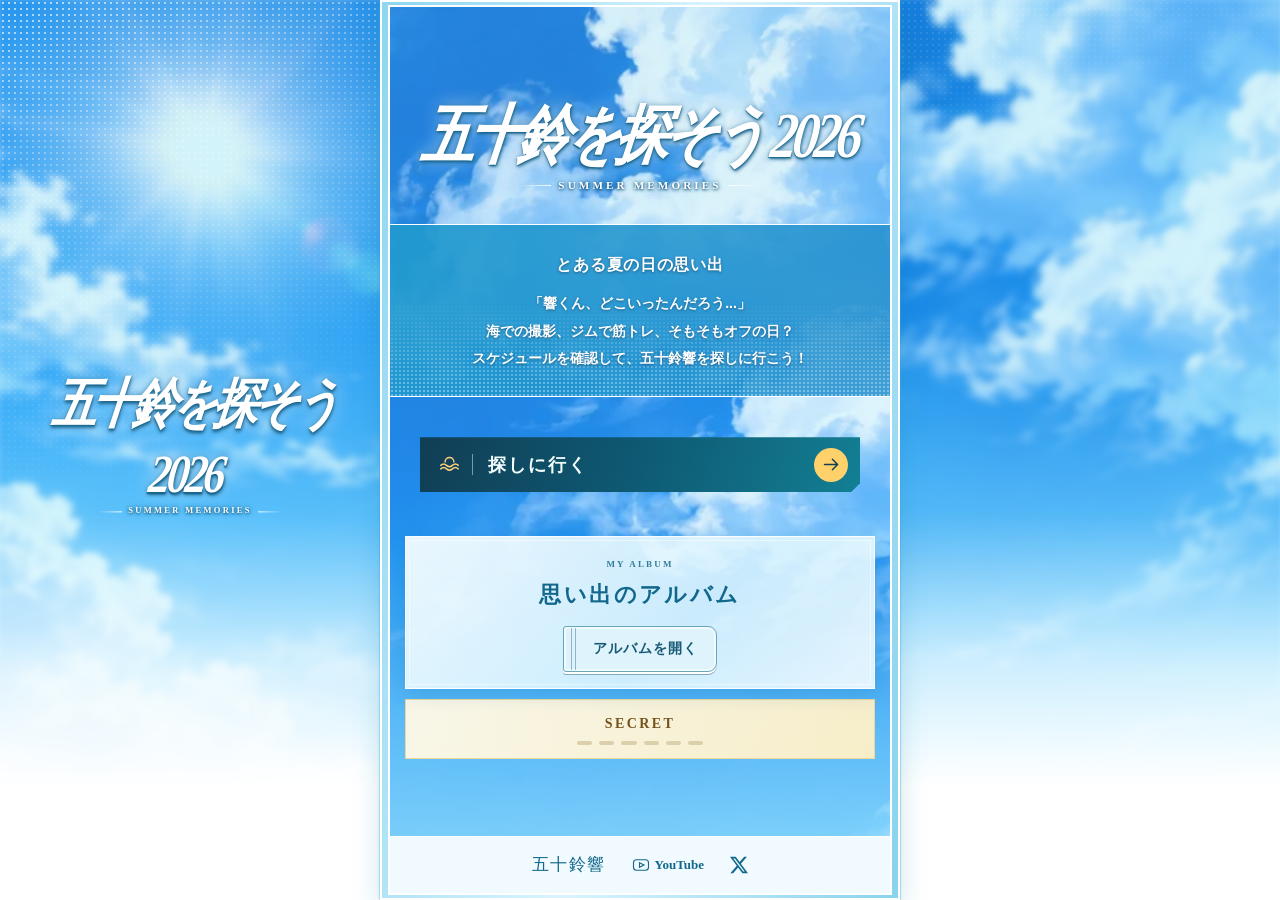
<file: index.html>
<!doctype html>
<html lang="ja">
<head>
  <meta charset="UTF-8">
  <meta name="viewport" content="width=device-width, initial-scale=1, viewport-fit=cover">
  <meta name="theme-color" content="#70c8ed">
  <meta name="description" content="">
  <title>五十鈴を探そう</title>
  <link rel="icon" href="favicon.svg" type="image/svg+xml">
  <link rel="stylesheet" href="style.css">
  <link rel="stylesheet" href="opening.css?v=wave-1">
  <link rel="stylesheet" href="story.css?v=dialogue-2">
  <script defer src="app.js?v=dialogue-2"></script>
  <meta property="og:type" content="website">
  <meta property="og:locale" content="ja_JP">
  <meta property="og:site_name" content="五十鈴を探そう2026">
  <meta property="og:url" content="https://isuzukyo.github.io/isuzu-summer-2026/">
  <meta property="og:title" content="五十鈴を探そう2026">
  <meta property="og:description" content="タイトル画面から五十鈴響を探しに行こう。">
  <meta property="og:image" content="https://isuzukyo.github.io/isuzu-summer-2026/share-images/main-banner.png?v=c0a36649631f">
  <meta property="og:image:type" content="image/png">
  <meta property="og:image:width" content="2400">
  <meta property="og:image:height" content="1200">
  <meta property="og:image:alt" content="海辺でウインクする五十鈴響をカメラの録画画面風に描いた「五十鈴を探そう2026 SUMMER MEMORIES」のバナー。">
  <meta name="twitter:card" content="summary_large_image">
  <meta name="twitter:title" content="五十鈴を探そう2026">
  <meta name="twitter:description" content="タイトル画面から五十鈴響を探しに行こう。">
  <meta name="twitter:image" content="https://isuzukyo.github.io/isuzu-summer-2026/share-images/main-banner.png?v=c0a36649631f">
  <meta name="twitter:image:alt" content="海辺でウインクする五十鈴響をカメラの録画画面風に描いた「五十鈴を探そう2026 SUMMER MEMORIES」のバナー。">
  <meta name="twitter:site" content="@isuzu_kyo">
  <link rel="canonical" href="https://isuzukyo.github.io/isuzu-summer-2026/">
</head>
<body>
  <a class="skip-link" href="#main" data-text="共通.本文へ">本文へスキップ</a>
  <div class="summer-world" aria-hidden="true">
    <div class="world-sky"></div><div class="sky-halftone"></div>
    <div class="world-wordmark summer-signature">
      <span class="summer-lettering" data-text="トップ.タイトル">五十鈴を探そう
2026</span>
      <span class="signature-en" data-text="共通.英語ブランド名">SUMMER MEMORIES</span>
    </div>
  </div>
  <div class="campaign-frame">
    <div class="campaign-paper">
      <main id="main" tabindex="-1">
        <section id="title" class="summer-opening" aria-labelledby="hero-title">
          <div class="title-plate summer-signature">
            <h1 id="hero-title" class="summer-lettering" tabindex="-1" data-text="トップ.タイトル">五十鈴を探そう
2026</h1>
            <span class="signature-en" data-text="共通.英語ブランド名">SUMMER MEMORIES</span>
          </div>
          <div class="story-prologue">
            <p class="prologue-lead" data-text="トップ.前置き">とある夏の日の思い出</p>
            <p data-text="トップ.説明">「響くん、どこいったんだろう...」
海での撮影、ジムで筋トレ、そもそもオフの日？
スケジュールを確認して、五十鈴響を探しに行こう！</p>
          </div>
          <div class="start-strip">
            <button class="summer-start" type="button" data-start data-label="トップ.開始ボタン" aria-label="夏をはじめる">
              <span class="start-flare" aria-hidden="true"><svg viewBox="0 0 24 24" focusable="false"><path d="M2 13q3.3-3 6.6 0t6.7 0 6.7 0M2 17q3.3-3 6.6 0t6.7 0 6.7 0M7 9a5 5 0 0 1 10 0"/></svg></span>
              <span data-text="トップ.開始ボタン">探しに行く</span>
              <span class="start-arrow" aria-hidden="true"><svg viewBox="0 0 24 24" focusable="false"><path d="M4 12h15m-6-6 6 6-6 6"/></svg></span>
            </button>
          </div>
        </section>
        <section class="summer-album-invite" aria-labelledby="album-cover-title">
          <span class="album-kicker" data-text="アルバム案内.表紙英語">MY ALBUM</span>
          <h2 id="album-cover-title" data-text="アルバム案内.表紙タイトル">思い出のアルバム</h2>
          <p class="album-sub" data-text="アルバム案内.表紙説明"></p>
          <button type="button" class="album-cover-button album-book" data-gallery data-label="アルバム案内.開くボタン" aria-label="アルバムを開く"><span data-text="アルバム案内.開くボタン">アルバムを開く</span></button>
        </section>
        <section id="secret-entry" data-label="シークレット.アルバムタイトル" aria-label="SECRET"></section>
      </main>
    </div>
    <footer id="creator" class="campaign-footer" aria-labelledby="creator-title">
      <p class="creator-name" id="creator-title" data-text="公式リンク.名前">五十鈴響</p>
      <div class="creator-socials">
        <a data-social-link="youtube" data-label="公式リンク.YouTubeラベル" aria-label="YouTube" href="https://www.youtube.com/@isuzukyo" target="_blank" rel="noopener noreferrer"><svg viewBox="0 0 24 24" aria-hidden="true"><rect x="2" y="5" width="20" height="14" rx="4"/><path d="m10 9 6 3-6 3Z"/></svg><span data-text="公式リンク.YouTubeラベル">YouTube</span></a>
        <a data-social-link="x" data-label="公式リンク.Xラベル" aria-label="X" title="X" href="https://x.com/isuzu_kyo" target="_blank" rel="noopener noreferrer"><svg viewBox="0 0 24 24" aria-hidden="true"><path fill="currentColor" stroke="none" d="M18.901 1.153h3.68l-8.04 9.19L24 22.846h-7.406l-5.8-7.584-6.64 7.584H.47l8.6-9.835L0 1.154h7.594l5.243 6.932 6.064-6.933Zm-1.29 19.496h2.039L6.495 3.24H4.307l13.304 17.409Z"/></svg></a>
      </div>
    </footer>
  </div>
  <dialog id="experience" class="experience-dialog" aria-label="夏のつづきの物語">
    <header class="dialog-tools">
      <button class="dialog-home" type="button" data-home data-label="ボタン.タイトル画面に戻る" aria-label="タイトル画面に戻る"><span aria-hidden="true">←</span><span data-text="ボタン.タイトル画面に戻る">タイトル画面に戻る</span></button>
      <span class="story-wordmark" aria-hidden="true" data-text="トップ.タイトル">五十鈴を探そう
2026</span>
    </header>
    <div id="experience-content"></div>
  </dialog>
  <dialog id="gallery" class="gallery-dialog" data-label="アルバム.タイトル" aria-label="思い出のアルバム">
    <header class="dialog-tools">
      <button class="dialog-home" type="button" data-home data-label="ボタン.タイトル画面に戻る" aria-label="タイトル画面に戻る"><span aria-hidden="true">←</span><span data-text="ボタン.タイトル画面に戻る">タイトル画面に戻る</span></button>
      <button class="dialog-close" type="button" data-close data-label="共通.アルバムを閉じる" aria-label="アルバムを閉じる">×</button>
    </header>
    <div id="gallery-content"></div>
  </dialog>
  <dialog id="secret-gallery" class="gallery-dialog" data-label="シークレット.アルバムタイトル" aria-label="SECRET">
    <header class="dialog-tools">
      <button class="dialog-home" type="button" data-home data-label="ボタン.タイトル画面に戻る" aria-label="タイトル画面に戻る"><span aria-hidden="true">←</span><span data-text="ボタン.タイトル画面に戻る">タイトル画面に戻る</span></button>
      <button class="dialog-close" type="button" data-close data-label="共通.SECRETを閉じる" aria-label="SECRETを閉じる">×</button>
    </header>
    <div id="secret-gallery-content"></div>
  </dialog>
  <dialog id="artwork" class="artwork-dialog" aria-label="思い出のイラスト">
    <header class="dialog-tools">
      <button class="dialog-home" type="button" data-home data-label="ボタン.タイトル画面に戻る" aria-label="タイトル画面に戻る"><span aria-hidden="true">←</span><span data-text="ボタン.タイトル画面に戻る">タイトル画面に戻る</span></button>
      <button class="dialog-close" type="button" data-close data-label="共通.イラストを閉じる" aria-label="イラストを閉じる">×</button>
    </header>
    <div id="artwork-content"></div>
  </dialog>
  <div id="toast" role="status" aria-live="polite" hidden></div>
</body></html>
</file>
<file: style.css>
@charset "UTF-8";

/* A small summer story: a framed stage, generous controls, and uncropped artwork. */
:root {
  --paper: #f5fbfe;
  --white: #fffefa;
  --ink: #174b68;
  --muted: #4f7083;
  --teal: #126a94;
  --teal-dark: #105777;
  --sky: #89d6f2;
  --line: #bfdce9;
  --gold: #f8b500;
  --gold-hover: #e9aa00;
  --gold-soft: #fff2c1;
  --focus: #126a94;
  --serif: "Yu Mincho", "Hiragino Mincho ProN", "Noto Serif JP", serif;
  --sans: "Yu Gothic", "Hiragino Kaku Gothic ProN", Meiryo, sans-serif;
}

* { box-sizing: border-box; }
html { scroll-behavior: smooth; scrollbar-gutter: stable; }
html[data-modal-open] { overflow: hidden; }
body {
  min-width: 280px;
  margin: 0;
  padding: 32px 24px;
  color: var(--ink);
  background:
    radial-gradient(circle at 8% 18%, #fff4bf80 0 5.5%, transparent 5.7%),
    radial-gradient(ellipse at 88% 80%, #b8e8f699, transparent 42%),
    linear-gradient(155deg, #bce9f8 0%, #e4f5fb 48%, #f2f9fc 100%);
  font: 14px/1.8 var(--sans);
  font-feature-settings: "palt";
  -webkit-font-smoothing: antialiased;
}
body::before {
  content: "";
  position: fixed;
  z-index: -1;
  inset: 0;
  background-image: radial-gradient(#ffffffb3 .8px, transparent .9px);
  background-size: 9px 9px;
  mask-image: linear-gradient(180deg, #0009, transparent 80%);
  pointer-events: none;
}
h1, h2, h3, p { margin: 0; }
a { color: inherit; text-decoration: none; }
button, input, select, textarea { font: inherit; color: inherit; }
button { border: 0; cursor: pointer; }
button, a, select, summary { touch-action: manipulation; -webkit-tap-highlight-color: transparent; }
button:disabled { opacity: .45; cursor: default; }
img { display: block; max-width: 100%; }
svg { fill: none; stroke: currentColor; stroke-width: 1.5; }
[hidden] { display: none !important; }
::selection { background: #b8e7fa; }
a:focus-visible, button:focus-visible, select:focus-visible, summary:focus-visible {
  outline: 3px solid var(--focus);
  outline-offset: 4px;
}
.skip-link { position: fixed; left: 16px; top: -100px; z-index: 100; padding: 12px 20px; background: white; }
.skip-link:focus { top: 12px; }

/* The centered frame remains the same visual anchor on desktop and phone. */
.site-shell {
  position: relative;
  width: min(100%, 720px);
  margin: 0 auto;
  border: 7px solid #ffffffd9;
  outline: 1px solid #ffffffa6;
  outline-offset: 4px;
  border-radius: 22px;
  background: var(--paper);
  box-shadow: 0 24px 80px #27678914, 0 2px 8px #2767890a;
  overflow: hidden;
}
.site-header {
  display: flex;
  align-items: center;
  justify-content: space-between;
  gap: 16px;
  min-height: 76px;
  padding: 14px 28px;
  border-bottom: 1px solid #d6eaf3;
  background: #f9fdff;
}
.brand { display: inline-flex; align-items: center; gap: 10px; min-height: 44px; min-width: 0; }
.brand svg { width: 30px; height: 30px; flex-shrink: 0; color: var(--teal); stroke-width: 1.2; }
.brand > span { font: 600 20px/1.5 var(--serif); letter-spacing: .09em; overflow-wrap: anywhere; }
.site-header nav { flex-shrink: 0; }
.site-header nav > button {
  display: flex;
  align-items: center;
  gap: 8px;
  min-height: 44px;
  padding: 9px 13px;
  border: 1px solid #b5d7e7;
  border-radius: 999px;
  background: white;
  font-size: 12px;
  line-height: 1.5;
}
.site-header nav > button:hover { background: #e7f6fd; }
.site-header nav svg { width: 17px; height: 17px; flex-shrink: 0; }
.album-count { display: grid; place-items: center; min-width: 23px; height: 23px; padding: 0 4px; border-radius: 50%; background: var(--gold); font: 11px Georgia, serif; }

.opening {
  position: relative;
  isolation: isolate;
  display: grid;
  place-items: center;
  min-height: 510px;
  overflow: hidden;
}
.opening-sky { position: absolute; inset: 0; z-index: -2; overflow: hidden; background: linear-gradient(180deg, #bfeafa, #eaf8fd 67%, #b9e5f6); }
.opening-sky::before { content: ""; position: absolute; inset: 16px; border: 1px solid #ffffffa6; border-radius: 6px; }
.opening-sun { position: absolute; top: 8%; right: 7%; width: 102px; aspect-ratio: 1; border-radius: 50%; background: radial-gradient(circle at 40% 35%, #ffdd61, var(--gold)); box-shadow: 0 0 0 10px #fff3b92e, 0 0 0 24px #fff3b917; }
.opening-orbit { position: absolute; width: 600px; height: 600px; border: 1px solid #4a9dc41a; border-radius: 50%; }
.orbit-one { right: 57%; bottom: -53%; }
.orbit-two { left: 71%; top: 13%; }
.opening-glint { position: absolute; font: 30px Georgia, serif; color: #4d9fc24f; }
.glint-one { top: 30%; left: 8%; }
.glint-two { bottom: 23%; right: 8%; font-size: 23px; }
.opening-horizon { position: absolute; bottom: 10%; left: 0; right: 0; height: 1px; background: #7cc5e533; }
.opening-waves { position: absolute; left: 0; bottom: -1px; width: 100%; height: 70px; fill: #73c6e954; stroke: none; }
.opening-waves path + path { fill: #4ab0db3d; }
.hero-copy { width: 100%; max-width: 620px; padding: 64px 34px 79px; text-align: center; }
.hero h1 { font: 500 clamp(42px, 4.8vw, 64px)/1.42 var(--serif); letter-spacing: .08em; white-space: pre-line; text-wrap: balance; overflow-wrap: anywhere; color: #175b80; }
.hero-description { margin-top: 27px; font-size: 14px; line-height: 1.9; letter-spacing: .06em; white-space: pre-line; overflow-wrap: anywhere; }
.hero-actions { display: grid; grid-template-columns: 1.05fr 1fr; gap: 12px; max-width: 500px; margin: 30px auto 0; }
.primary-button, .secondary-button {
  display: inline-flex;
  align-items: center;
  justify-content: center;
  gap: 16px;
  min-width: 0;
  min-height: 52px;
  padding: 14px 21px;
  border: 1px solid transparent;
  border-radius: 10px;
  font-size: 14px;
  font-weight: 500;
  line-height: 1.6;
  letter-spacing: .035em;
  overflow-wrap: anywhere;
  white-space: normal;
  text-align: center;
  transition: background .18s, border-color .18s, box-shadow .18s;
}
.primary-button { background: var(--gold); color: var(--ink); box-shadow: 0 3px 0 #d49b001f; }
.primary-button:hover:not(:disabled) { background: var(--gold-hover); box-shadow: 0 4px 12px #b781001a; }
.secondary-button { border-color: #98c6dc; background: #f8fcff; color: var(--teal-dark); }
.secondary-button:hover:not(:disabled) { background: #e0f3fc; border-color: #66accc; }
.primary-button svg { width: 26px; height: 17px; flex-shrink: 0; }
.primary-button > span[aria-hidden], .secondary-button > span[aria-hidden] { flex-shrink: 0; font-size: 18px; }
.hero-actions .primary-button, .hero-actions .secondary-button { justify-content: space-between; min-height: 56px; border-radius: 999px; padding: 15px 23px; }
.hero-album-count { font: 12px Georgia, serif; letter-spacing: .08em; white-space: nowrap; }
.hero-album-count b { font-size: 19px; font-weight: 400; margin-right: 3px; }

#secret-entry { padding: 22px 32px 17px; background: #f8fcff; }
.secret-status { text-align: center; max-width: 450px; margin: auto; }
.secret-status p { font-size: 12px; line-height: 1.8; color: var(--muted); overflow-wrap: anywhere; }
.secret-progress { display: grid; grid-template-columns: repeat(6, minmax(0, 1fr)); gap: 7px; max-width: 250px; margin: 11px auto 0; }
.secret-progress > span { height: 4px; border-radius: 4px; background: #d0e8f2; }
.secret-progress > span.is-complete { background: #39a0c9; }
.album-book, .secret-action {
  display: inline-flex;
  align-items: center;
  justify-content: center;
  gap: .7em;
  min-height: 46px;
  max-width: 100%;
  font: 700 14px/1.5 var(--serif);
  letter-spacing: .08em;
  overflow-wrap: anywhere;
}
.album-book {
  position: relative;
  padding: 9px 18px 9px 29px;
  border: 1px solid #69a8bc;
  border-radius: 3px 9px 9px 3px;
  color: #185975;
  background: #def3fb;
  box-shadow: inset 0 0 0 2px #ffffff94, 0 2px #fff, 0 3px #81abba;
}
.album-book::before {
  content: "";
  position: absolute;
  inset: 1px auto 1px 7px;
  width: 3px;
  border-inline: 1px solid currentColor;
  opacity: .4;
}
.album-book:hover { background: #cbeaf7; }
.album-book[aria-pressed="true"] { background: var(--teal); border-color: var(--teal); color: white; }
.secret-action {
  padding: 9px 20px;
  border: 1px solid #ce9b36;
  border-radius: 999px;
  color: #6b470c;
  background: #fff1c2;
  box-shadow: inset 0 0 0 2px #fff9;
}
.secret-action:hover { background: #ffdf88; }
.secret-action[aria-pressed="true"] { background: #f5c554; border-color: #976713; }
.secret-star { flex: none; color: #976313; font: 19px/1 Georgia, serif; }
.simple-footer { display: flex; align-items: center; justify-content: center; flex-wrap: wrap; gap: 12px 25px; margin: 0 28px; padding: 15px 0 19px; border-top: 1px solid #d4e7f0; }
#creator-title { font: 500 17px/1.8 var(--serif); letter-spacing: .08em; overflow-wrap: anywhere; }
.creator-links { display: flex; align-items: center; flex-wrap: wrap; gap: 16px; max-width: 100%; }
.creator-link { display: inline-flex; align-items: center; gap: 7px; min-height: 44px; padding: 7px 2px; font-size: 12px; overflow-wrap: anywhere; }
.creator-link:hover { color: var(--teal); text-decoration: underline; text-underline-offset: 5px; }
.social-icon { width: 19px; height: 19px; flex-shrink: 0; fill: none; stroke: currentColor; stroke-width: 1.6; stroke-linejoin: round; stroke-linecap: round; }
.creator-link[data-social-link="youtube"] .social-icon path { fill: currentColor; stroke: none; }

/* Dialog shells keep their close control outside the scrolling content. */
dialog {
  --dialog-room: calc(100dvh - 40px - env(safe-area-inset-top) - env(safe-area-inset-bottom));
  width: min(1020px, calc(100vw - 40px));
  max-width: calc(100vw - 40px);
  max-height: var(--dialog-room);
  margin: auto;
  padding: 0;
  border: 1px solid #ffffff;
  border-radius: 18px;
  background: var(--paper);
  color: var(--ink);
  box-shadow: 0 24px 100px #12354d4d;
  overflow: hidden;
}
dialog::backdrop { background: #16435e91; backdrop-filter: blur(7px); }
dialog[open] { animation: dialog-in .2s ease-out; }
.dialog-close { position: absolute; top: 13px; right: 13px; z-index: 20; display: grid; place-items: center; width: 44px; height: 44px; padding: 0; border: 1px solid #c9e0ea; border-radius: 50%; background: #fbfdfff2; box-shadow: 0 2px 9px #174b6812; font: 26px/1 Arial, sans-serif; color: var(--ink); }
.dialog-close:hover { background: white; border-color: #87b9d2; }
#experience-content, #artwork-content, #gallery-content { max-height: var(--dialog-room); overflow: auto; overscroll-behavior: contain; scrollbar-gutter: stable; }
.experience-dialog:has(.is-choosing) { width: min(660px, calc(100vw - 40px)); }
.is-choosing { background: radial-gradient(ellipse at 100% 0, #a4dff650, transparent 65%), var(--paper); }
.is-choosing .experience-copy { max-width: 600px; margin: auto; padding: 52px 45px 40px; }
.step-eyebrow { font: 12px/1.7 Georgia, serif; color: var(--teal); letter-spacing: .1em; margin: 0 0 7px; }
.step-progress { display: flex; gap: 6px; margin-bottom: 22px; }
.step-progress i { width: 30px; height: 3px; border-radius: 2px; background: #d0e7f2; }
.step-progress i.is-active { background: #3c9fc6; }
.step-title { font: 500 30px/1.55 var(--serif); letter-spacing: .045em; white-space: pre-line; overflow-wrap: anywhere; text-wrap: pretty; }
.is-choosing .step-title { margin-bottom: 25px; padding-right: 20px; }
.choice-list { display: flex; flex-direction: column; gap: 14px; }
.choice-button { position: relative; display: flex; align-items: center; gap: 15px; width: 100%; min-height: 66px; padding: 16px 42px 16px 21px; border: 1px solid #93c9e0; border-radius: 999px; background: #fffefe; text-align: left; transition: background .18s, border-color .18s; }
.choice-button:hover { background: #e3f5fc; border-color: #4e9fc2; }
.choice-button > small { flex-shrink: 0; font: italic 13px Georgia, serif; color: #5687a1; }
.choice-button > span:not(.choice-arrow) { min-width: 0; flex: 1; }
.choice-button strong { display: block; font: 500 17px/1.65 var(--serif); letter-spacing: .025em; overflow-wrap: anywhere; white-space: pre-line; }
.choice-arrow { position: absolute; right: 19px; top: 50%; transform: translateY(-50%); color: var(--teal); font: 18px/1 var(--sans); }
.choice-button.is-complete { background: #fff5d3; border-color: #dfbf65; }
.choice-button.is-complete .choice-arrow { color: #8a690e; }
.back-button { display: inline-flex; align-items: center; align-self: flex-start; gap: 5px; min-height: 44px; padding: 8px 1px; border: 0; border-bottom: 1px solid var(--line); background: transparent; color: var(--muted); font-size: 13px; line-height: 1.8; overflow-wrap: anywhere; text-align: left; }
.back-button:hover { color: var(--teal); border-color: var(--teal); }
.is-choosing .back-button { margin-top: 16px; }

/* Contain (never crop) both the original portrait and replacement image ratios. */
.is-result, .artwork-layout { display: grid; grid-template-columns: minmax(0, 1.12fr) minmax(0, 1fr); height: min(780px, var(--dialog-room)); min-height: 0; }
.experience-art, .artwork-image { display: flex; align-items: center; justify-content: center; min-width: 0; min-height: 0; height: 100%; padding: 20px; background: linear-gradient(150deg, #dceff7, #edf7fc); }
.experience-art img, .artwork-image img { width: 100%; height: 100%; min-height: 0; object-fit: contain; object-position: center; }
.is-result .experience-copy, .artwork-copy { min-width: 0; min-height: 0; padding: 62px 32px 28px; overflow: auto; overscroll-behavior: contain; scrollbar-gutter: stable; }
.result-expression { margin: 8px 0 22px; font-size: 13px; line-height: 1.8; color: var(--muted); overflow-wrap: anywhere; white-space: pre-line; }
.result-actions { display: flex; flex-direction: column; gap: 11px; }
.result-actions > .primary-button, .result-actions > .secondary-button, .artwork-copy > .primary-button { width: 100%; }
.result-actions .back-button { margin: 3px 0 0; }
.secret-banner { margin-top: 21px; }
.secret-banner strong { display: block; margin: 0 0 9px; color: #795b0f; font: 500 13px/1.8 var(--sans); overflow-wrap: anywhere; }
.variant-picker { margin: 17px 0 22px; }
.variant-picker label { display: flex; flex-direction: column; gap: 7px; }
.variant-picker label > span { font-size: 12px; color: var(--muted); }
.variant-picker select { width: 100%; min-width: 0; min-height: 48px; padding: 10px 34px; border: 1px solid #a1c8dc; border-radius: 9px; background: white; font-size: 16px; text-align: center; text-align-last: center; }
.artwork-navigation { display: grid; grid-template-columns: 48px 1fr 48px; align-items: center; gap: 10px; margin-top: 22px; text-align: center; }
.artwork-navigation .secondary-button { min-height: 46px; padding: 8px; }
.artwork-navigation > span { color: var(--muted); font: 14px Georgia, serif; }
.artwork-copy > .back-button { margin-top: 12px; }

/* An album of distinct records, with no image source in the locked rows. */
.gallery-dialog { width: min(960px, calc(100vw - 40px)); }
#gallery-content { padding: 53px 40px 27px; }
.gallery-heading { text-align: center; }
.gallery-heading .step-title { font-size: 31px; }
.gallery-filter-count { margin-top: 9px; color: var(--muted); font: 14px/1.8 var(--sans); }
.album-mode-tabs { display: flex; justify-content: center; gap: 8px; flex-wrap: wrap; margin: 22px 0; }
.filter-button { min-height: 44px; border: 1px solid #b6d6e5; border-radius: 999px; background: white; line-height: 1.65; overflow-wrap: anywhere; }
.filter-row { display: flex; justify-content: center; flex-wrap: wrap; gap: 7px; margin: 0 0 23px; }
.filter-button { font-size: 12px; padding: 8px 13px; }
.filter-button:hover { border-color: #72b2d1; }
.filter-button[aria-pressed="true"] { background: var(--gold-soft); border-color: #d5b255; color: #715716; }
.secret-gallery-intro { margin: 20px auto; max-width: 640px; padding: 12px 17px; border-radius: 9px; background: #fff7dd; color: #795b0f; text-align: center; font-size: 12px; line-height: 1.8; }
.gallery-empty { padding: 9px 0 20px; text-align: center; }
.gallery-empty p { font-size: 13px; color: var(--muted); margin-bottom: 13px; }
.album-records { max-width: 680px; margin: 22px auto 0; display: flex; flex-direction: column; gap: 10px; }
.album-record { border: 1px solid #8fc6de; border-radius: 11px; background: #e5f5fd; overflow: hidden; }
.album-record-heading { display: flex; align-items: center; gap: 16px; min-height: 80px; padding: 18px 22px; list-style: none; cursor: pointer; }
.album-record-heading::-webkit-details-marker { display: none; }
.album-record-heading::marker { content: ""; }
.album-record-heading:hover { background: #d6edf9; }
.album-record-heading:focus-visible { outline-offset: -4px; }
.record-number { display: grid; place-items: center; width: 31px; height: 31px; flex-shrink: 0; border-radius: 50%; background: #ffffffb3; color: var(--teal); font: italic 15px Georgia, serif; }
.record-title { min-width: 0; flex: 1; }
.record-title strong { display: block; font: 500 19px/1.6 var(--serif); letter-spacing: .035em; overflow-wrap: anywhere; white-space: pre-line; }
.record-title small { display: block; margin-top: 3px; color: var(--muted); font: 11px/1.6 var(--sans); overflow-wrap: anywhere; white-space: pre-line; }
.record-toggle { display: flex; align-items: center; gap: 7px; flex-shrink: 0; font-size: 11px; color: var(--teal); }
.record-toggle i { font-style: normal; font-size: 22px; line-height: 1; transition: transform .18s; }
.album-record[open] .record-toggle i { transform: rotate(180deg); }
.record-close-label, .album-record[open] .record-open-label { display: none; }
.album-record[open] .record-close-label { display: inline; }
.album-record[open] > summary { border-bottom: 1px solid var(--line); }
.album-record-body { padding: 23px; background: #fcfeff; }
.album-record-body > img { width: min(100%, 460px); height: auto; max-height: min(650px, 70svh); object-fit: contain; margin: 0 auto 20px; background: #e6f2f8; padding: 7px; border: 1px solid #e0ebf0; }
.album-record-actions { display: flex; justify-content: center; flex-wrap: wrap; gap: 10px; }
.album-record-actions .primary-button, .album-record-actions .secondary-button { min-height: 48px; font-size: 13px; padding: 12px 19px; }
.album-record.is-locked { border-color: #d4e4ec; background: #edf4f8; }
.album-record.is-locked .album-record-heading { cursor: default; }
.album-record.is-locked .album-record-heading:hover { background: none; }
.album-record.is-locked .record-title strong { color: #708c9d; font-size: 17px; letter-spacing: .13em; }
.album-record.is-locked .record-number, .album-record.is-locked .record-toggle { color: #7694a5; }
.memory-grid { display: grid; grid-template-columns: repeat(4, minmax(0, 1fr)); gap: 20px 15px; }
.memory-card { display: block; min-width: 0; padding: 7px 7px 0; border: 1px solid #d3e3eb; border-radius: 4px; background: white; text-align: center; box-shadow: 0 3px 10px #174b6808; transition: border-color .18s, box-shadow .18s; }
.memory-card:hover { border-color: #6cacca; box-shadow: 0 6px 17px #174b6814; }
.memory-card img { width: 100%; height: auto; aspect-ratio: 1400/1998; object-fit: contain; background: #e8f3f8; }
.memory-card-caption { display: block; min-height: 59px; padding: 10px 5px 12px; overflow-wrap: anywhere; white-space: pre-line; }
.memory-card-caption small { display: block; color: var(--muted); font: 10px/1.6 var(--sans); }
.memory-card-caption strong { display: block; color: var(--ink); font: 500 13px/1.6 var(--sans); }

.cheki-share { min-width: 0; width: 100%; }
.cheki-open { width: 100%; }
.x-share-button { background: #e5f5fd; }
.x-share-button:hover { background: #d3edf9; }
#toast { position: fixed; z-index: 100; left: 50%; bottom: max(24px, env(safe-area-inset-bottom)); transform: translate(-50%, 8px); width: max-content; max-width: calc(100vw - 32px); padding: 13px 20px; border: 1px solid #b5d9e9; border-radius: 10px; color: var(--ink); background: #f8fdfff7; box-shadow: 0 6px 30px #174b6829; opacity: 0; transition: opacity .2s, transform .2s; font-size: 13px; line-height: 1.8; }
#toast.is-visible { opacity: 1; transform: translate(-50%, 0); }
.content-error { padding: 20px; background: #fff0dc; color: #7b3c19; font-size: 14px; line-height: 1.8; }

@keyframes dialog-in { from { opacity: 0; transform: translateY(8px); } to { opacity: 1; transform: translateY(0); } }

@media (max-width: 900px) and (min-width: 701px) {
  .is-result, .artwork-layout { grid-template-columns: minmax(0, 1fr) minmax(0, 1fr); }
  .is-result .experience-copy, .artwork-copy { padding-left: 23px; padding-right: 23px; }
  .experience-art, .artwork-image { padding: 12px; }
  .memory-grid { grid-template-columns: repeat(3, minmax(0, 1fr)); }
}

@media (max-width: 700px) {
  html { scrollbar-gutter: auto; }
  body { padding: 0; }
  .site-shell { width: 100%; min-height: 100svh; margin: 0; border: 0; outline: 0; border-radius: 0; box-shadow: none; }
  .site-header { min-height: 68px; padding: max(10px, env(safe-area-inset-top)) max(18px, env(safe-area-inset-right)) 10px max(18px, env(safe-area-inset-left)); gap: 10px; }
  .brand { gap: 7px; }
  .brand svg { width: 25px; height: 25px; }
  .brand > span { font-size: 18px; letter-spacing: .055em; }
  .site-header nav > button { gap: 6px; padding: 8px 10px; font-size: 11px; }
  .site-header nav svg { width: 16px; height: 16px; }
  .opening { min-height: 465px; }
  .opening-sky::before { inset: 12px; border-radius: 3px; }
  .hero-copy { padding: 50px 27px 63px; max-width: 470px; }
  .hero h1 { font-size: clamp(37px, 10.2vw, 50px); line-height: 1.5; letter-spacing: .055em; }
  .hero-description { margin-top: 23px; font-size: 13px; letter-spacing: .025em; }
  .hero-actions { grid-template-columns: 1fr; max-width: 300px; gap: 11px; margin-top: 27px; }
  .hero-actions .primary-button, .hero-actions .secondary-button { min-height: 52px; padding: 13px 23px; font-size: 14px; }
  .opening-sun { width: 79px; top: 7%; right: -13px; }
  .opening-glint { font-size: 23px; }
  .glint-one { top: 28%; left: 5%; }
  .glint-two { right: 5%; bottom: 25%; }
  .opening-waves { height: 55px; }
  .opening-orbit { width: 500px; height: 500px; }
  #secret-entry { padding: 20px 24px 16px; }
  .secret-status p { font-size: 12px; }
  .simple-footer { margin: 0 23px; padding: 13px 0 calc(20px + env(safe-area-inset-bottom)); gap: 10px 21px; }
  #creator-title { font-size: 16px; }
  .creator-links { gap: 14px; }
  dialog { --dialog-room: calc(100dvh - 24px - env(safe-area-inset-top) - env(safe-area-inset-bottom)); width: calc(100vw - 24px); max-width: calc(100vw - 24px); border-radius: 14px; }
  .experience-dialog:has(.is-choosing), .gallery-dialog { width: calc(100vw - 24px); }
  .dialog-close { width: 44px; height: 44px; top: 10px; right: 10px; }
  #experience-content, #artwork-content, #gallery-content { scrollbar-gutter: auto; }
  .is-choosing .experience-copy { padding: 60px 23px 29px; }
  .step-title { font-size: 25px; letter-spacing: .025em; line-height: 1.65; }
  .is-choosing .step-title { padding-right: 0; margin-bottom: 23px; }
  .step-progress { margin-bottom: 19px; }
  .choice-list { gap: 12px; }
  .choice-button { min-height: 66px; padding: 15px 35px 15px 16px; gap: 10px; border-radius: 17px; }
  .choice-button strong { font-size: 16px; letter-spacing: .015em; }
  .choice-button > small { font-size: 12px; }
  .choice-arrow { right: 14px; font-size: 17px; }
  .is-result, .artwork-layout { display: block; height: auto; }
  .experience-art, .artwork-image { height: auto; padding: 15px 15px 0; background: #e6f2f8; }
  .experience-art img, .artwork-image img { width: 100%; height: auto; max-height: 65svh; object-fit: contain; }
  .is-result .experience-copy, .artwork-copy { overflow: visible; padding: 25px 23px 28px; }
  .result-expression { margin-top: 6px; margin-bottom: 16px; }
  .primary-button, .secondary-button { min-height: 51px; font-size: 14px; padding: 13px 17px; }
  .secret-banner { margin-top: 17px; }
  #gallery-content { padding: 61px 21px 25px; }
  .gallery-heading .step-title { font-size: 27px; }
  .gallery-filter-count { margin-top: 7px; }
  .album-mode-tabs { gap: 8px; margin: 19px 0; }
  .filter-row { gap: 7px; margin-bottom: 21px; }
  .filter-button { font-size: 12px; padding: 8px 12px; }
  .secret-gallery-intro { margin: 18px auto; padding: 11px 13px; }
  .album-records { gap: 9px; margin-top: 20px; }
  .album-record-heading { min-height: 76px; gap: 11px; padding: 15px 14px; }
  .record-title strong { font-size: 17px; letter-spacing: .015em; }
  .record-title small { font-size: 11px; }
  .record-number { width: 28px; height: 28px; font-size: 14px; }
  .record-toggle { gap: 4px; font-size: 10px; }
  .record-toggle i { font-size: 20px; }
  .album-record-body { padding: 17px 13px 20px; }
  .album-record-body > img { padding: 5px; margin-bottom: 17px; }
  .album-record-actions { flex-direction: column; gap: 9px; }
  .album-record-actions .primary-button, .album-record-actions .secondary-button { width: 100%; margin: 0; font-size: 13px; }
  .memory-grid { grid-template-columns: repeat(2, minmax(0, 1fr)); gap: 16px 11px; }
  .memory-card { padding: 5px 5px 0; }
  .memory-card-caption { padding: 9px 3px 10px; }
  .memory-card-caption small { font-size: 11px; }
  .memory-card-caption strong { font-size: 12px; }
}

@media (max-width: 350px) {
  .site-header { padding-left: 13px; padding-right: 13px; gap: 7px; }
  .brand > span { font-size: 16px; }
  .brand svg { width: 23px; height: 23px; }
  .site-header nav > button { padding-left: 8px; padding-right: 8px; }
  .hero-copy { padding-left: 24px; padding-right: 24px; }
  .hero h1 { font-size: 36px; letter-spacing: .03em; }
  .hero-description { font-size: 12px; }
  .is-choosing .experience-copy, .is-result .experience-copy, .artwork-copy { padding-left: 18px; padding-right: 18px; }
  .choice-button { gap: 9px; padding-left: 13px; }
  #gallery-content { padding-left: 15px; padding-right: 15px; }
  .record-title strong { font-size: 16px; }
  .record-toggle > span { display: none; }
}

@media (max-height: 520px) and (orientation: landscape) {
  body { padding-top: 18px; padding-bottom: 18px; }
  .opening { min-height: 380px; }
  .hero-copy { padding-top: 32px; padding-bottom: 50px; }
  .is-result, .artwork-layout { display: grid; grid-template-columns: minmax(0, 1fr) minmax(0, 1fr); height: var(--dialog-room); }
  .experience-art, .artwork-image { height: 100%; padding: 12px; }
  .experience-art img, .artwork-image img { height: 100%; max-height: none; }
  .is-result .experience-copy, .artwork-copy { overflow: auto; padding: 55px 21px 24px; }
  .is-choosing .experience-copy { padding-top: 48px; padding-bottom: 24px; }
}

@media (prefers-reduced-motion: reduce) {
  html { scroll-behavior: auto; }
  *, *::before, *::after { animation: none !important; transition: none !important; }
}
</file>
<file: opening.css>
/* Summer campaign: the page is a portrait scene surrounded by a stationary sky. */
:root {
  --stage-width:100vw; --stage-height:100dvh;
  --wing-width:calc((100vw - var(--stage-width)) / 2);
  --summer-blue:#258eb8; --deep-water:#12688c; --sunlight:#efb737;
}
@media (min-width:767px) {
  :root { --stage-width:520px; }
}
html,html[data-modal-open] { scrollbar-gutter:auto; }
body { min-width:0; margin:0; padding:0; background:#f4fcff; height:100vh;height:100dvh; overflow:hidden; display:grid; place-items:center; }
body::before { display:none; }
.summer-world { position:fixed; inset:0; overflow:hidden; pointer-events:none; isolation:isolate; }
.world-sky { position:absolute; inset:-4px; filter:blur(3px); background:linear-gradient(0deg,#fff 7%,#fff 13%,#f4fcffcc 26%,#c4f6ff45 43%,transparent 63%),linear-gradient(#50d3f340,#7cdefa4a),url("scenery/illustrations/sky.webp") center 32% / cover no-repeat; }
.sky-halftone { position:absolute;inset:0;background:radial-gradient(circle,#fff 1px,transparent 1.55px) 0 0/6px 6px;mask-image:linear-gradient(160deg,#000a 0%,#0003 16%,transparent 40%); }
.world-wordmark { position:absolute; left:0; width:var(--wing-width); padding:0 clamp(8px,1.4vw,22px); top:50%; transform:translateY(-50%); }
.summer-signature { container-type:inline-size; text-align:center; color:white; }
.summer-lettering { display:block; font:italic 600 clamp(26px,12.9cqw,70px)/1.3 var(--serif); letter-spacing:-.09em; white-space:normal; overflow-wrap:anywhere; transform:skewX(-7deg) scaleY(1.21); font-feature-settings:"palt"; text-shadow:0 1px 1px #18658d,1px 2px 3px #1c658ee6,0 0 6px #236f9a85,0 0 15px #fff9; }
.signature-en { display:flex; align-items:center; justify-content:center; gap:.7em; width:100%; white-space:nowrap; margin:8px auto 0; font:600 clamp(8px,2.45cqw,13px)/1.4 Georgia,serif; letter-spacing:.28em; text-shadow:0 1px 3px #11496f,0 0 5px #17698f; }
.signature-en::before,.signature-en::after { content:""; height:1px; width:7%; background:linear-gradient(90deg,transparent,#fff); }
.signature-en::after { transform:rotate(180deg); }
.campaign-frame { position:relative; display:grid; grid-template-rows:minmax(0,1fr) auto; grid-template-columns:minmax(0,1fr); width:var(--stage-width); height:var(--stage-height); margin:auto; padding:3px 6px; border:2px solid white; background:linear-gradient(100deg,#8ed6f0,#d9f4ff 50%,#89d3ed);box-shadow:0 0 2px #39a4d0,0 8px 26px #157ead36; }
.campaign-paper { position:relative; min-height:0; overflow-x:hidden; overflow-y:auto; overscroll-behavior:contain; scrollbar-width:none; border:2px solid white; border-bottom:0; isolation:isolate; background:#89d8f4; }
.campaign-paper::-webkit-scrollbar{display:none}
.campaign-paper { display:flex; flex-direction:column; background:linear-gradient(180deg,#7fd8ee46,#7ddcff3d 42%,#b9effca6 68%,#ebfbff 88%) center top / 100% max(1270px,150%) no-repeat local, url("scenery/illustrations/sky.webp") 76% top / auto max(1270px,150%) no-repeat local, #9fddf5; }
.campaign-paper > * { flex-shrink:0; }
.summer-opening { padding-top:env(safe-area-inset-top); }
.title-plate { padding:10px 4.5% 24px; min-height:140px;display:flex;flex-flow:column;align-items:stretch;justify-content:center; }
.title-plate .summer-lettering{font-size:clamp(26px,12.9cqw,53px)}
#hero-title:focus { outline: none; }
.story-prologue { position:relative;isolation:isolate; padding:24px 18px; min-height:166px; display:grid;align-content:center;gap:10px; text-align:center;color:white;border-block:1px solid #fff;background:linear-gradient(110deg,#209acee8,#258fced9);font:700 14px/1.95 var(--sans);text-shadow:0 1px 3px #205f87;white-space:pre-line;overflow-wrap:anywhere; }
.story-prologue::before {content:"";position:absolute;inset:0;z-index:-1;background:radial-gradient(#d6f6ff8a .8px, transparent 1.2px) 0 0/4px 4px;mask-image:linear-gradient(0deg,#000c,transparent 55%);}
.prologue-lead {font-size:16px;letter-spacing:.045em;}
.start-strip { padding:clamp(27px,5.1vh,40px) clamp(18px,6%,30px) clamp(25px,6vh,44px); }
.summer-start {
  display:grid; grid-template-columns:auto minmax(0,1fr) auto; align-items:center; gap:15px;
  width:100%; min-height:55px; padding:10px 12px 10px 19px; border:0;
  clip-path:polygon(0 0,100% 0,100% calc(100% - 9px),calc(100% - 9px) 100%,0 100%);
  background:linear-gradient(108deg,#113e54,#0e5973 49%,#137f93); color:#f4ffff;
  font:700 18px/1.45 var(--sans); letter-spacing:.11em; text-align:left; overflow-wrap:anywhere;
}
.summer-start:hover { background:linear-gradient(108deg,#124c60,#096279 49%,#147c8e); }
.summer-start:focus-visible { outline-offset:-3px; outline:2px solid #ffda88; }
.summer-start svg { width:21px; height:21px; fill:none; stroke:currentColor; stroke-width:1.65; stroke-linecap:round; stroke-linejoin:round; }
.start-flare { display:grid; place-items:center; color:#ffd17b; padding-right:12px; border-right:1px solid #68a3ad; }
.start-arrow { display:grid; place-items:center; width:34px; height:34px; border-radius:50%; background:#ffd16b; color:#103f55; }
.summer-album-invite {position:relative;margin:0 15px 24px;padding:20px 15px 16px;text-align:center;color:var(--deep-water);border:1px solid #fffd;outline:1px solid #ffffff70;outline-offset:-5px;background:linear-gradient(140deg,#f6fdfff0,#e3f8ffda 60%,#f6fdffe3);box-shadow:0 5px 18px #056c9930;}
.album-kicker {display:block;font:600 9px/1.6 Georgia,serif;letter-spacing:.24em;color:#347d98;}
.summer-album-invite h2 {font:700 22px/1.6 var(--serif);letter-spacing:.11em;margin:5px 0 1px;}
.album-sub {font-size:13px;font-weight:600;line-height:1.75;white-space:pre-line;overflow-wrap:anywhere;}
.album-cover-button { margin-top: 13px; gap: 14px; }
.campaign-footer {
  --item-padding:13px;
  --side-padding:max(12px,env(safe-area-inset-left),env(safe-area-inset-right));
  display:flex; align-items:center; justify-content:center; flex-wrap:wrap; row-gap:8px; text-align:center;
  max-height:calc(var(--stage-height) * .45); overflow-y:auto; overscroll-behavior:contain;
  padding:6px var(--side-padding) max(6px,env(safe-area-inset-bottom));
  background:#f1fbff; border:2px solid white; border-top-width:1px; color:var(--deep-water);
}
.creator-name {max-width:100%;padding-inline:var(--item-padding);overflow-wrap:anywhere;font:700 15px/1.4 var(--serif);letter-spacing:.08em;}
.creator-socials {display:flex;max-width:100%;flex-wrap:wrap;justify-content:center;row-gap:4px;}
.creator-socials a {display:inline-flex;align-items:center;justify-content:center;padding-inline:var(--item-padding);min-height:44px;min-width:44px;max-width:100%;overflow-wrap:anywhere;gap:5px;font:600 13px/1.5 Georgia,serif;}
.creator-socials a:hover {text-decoration:underline;}
.creator-socials svg {width:18px;height:18px;flex:none;}
@media (min-width:767px) and (max-width:950px) { .world-wordmark {padding-inline:4px;} .world-wordmark .summer-lettering{font-size:11.05cqw;} .world-wordmark .signature-en {font-size:7px;letter-spacing:.12em;} }
@media (width < 767px) {
  .summer-world {display:none;}
  .campaign-frame {border:0;padding:0;box-shadow:none;}
  .campaign-paper {border:0;}
  .campaign-footer {border-width:1px 0 0;}
  .title-plate{min-height:140px;}
  .summer-album-invite{margin-inline:max(14px,env(safe-area-inset-left));}
  
}
@media (max-height:630px) { .title-plate{min-height:110px;padding-bottom:15px;}.story-prologue{min-height:143px;padding-block:16px;}.start-strip{padding-block:23px;}.summer-start{min-height:55px;} }
@media (prefers-reduced-motion:no-preference) { .title-plate{animation:summer-arrive .6s ease-out both;} @keyframes summer-arrive{from{opacity:0;transform:translateY(3px)}to{opacity:1;transform:translateY(0)}} }

@media (max-height:480px) { .title-plate{min-height:80px;padding-block:5px 13px;}.story-prologue{min-height:113px;padding-block:10px;line-height:1.6;gap:5px;}.start-strip{padding-block:16px 19px;}.summer-start{min-height:49px;} }
</file>
<file: story.css>
/* Auto margins center a short title page and collapse when its content needs to scroll. */
.campaign-paper > #main {
  flex: 0 0 auto;
  margin-block: auto;
  padding-block: max(14px, env(safe-area-inset-top)) 14px;
}
.summer-opening { padding-top: 0; }
.summer-album-invite { margin-bottom: 0; }
#secret-entry {
  margin: 10px max(15px, env(safe-area-inset-right)) 0 max(15px, env(safe-area-inset-left));
  padding: 13px 15px;
  border: 1px solid #f0d797;
  background: linear-gradient(120deg, #fff9e8f5, #fff0c6f2);
  color: #74531b;
}
#secret-entry:empty { display: none; }
.secret-locked-title { font: 700 14px/1.5 var(--serif); letter-spacing: .17em; overflow-wrap: anywhere; }
#secret-entry .secret-status p { margin: 5px auto 0; color: #705221; }
#secret-entry .secret-progress { max-width: 126px; margin-top: 7px; }
#secret-entry .secret-progress > span { background: #dccfac; }
#secret-entry .secret-progress > .is-complete { background: #937018; }

/* The game stays inside the same portrait frame as its opening screen. */
#experience, #artwork, #gallery, #secret-gallery {
  position: fixed;
  inset: 0;
  width: var(--stage-width);
  height: var(--stage-height);
  max-width: 100vw;
  max-height: 100dvh;
  margin: auto;
  border-radius: 0;
  box-shadow: none;
  overflow: hidden;
  color: #164e68;
}
#experience, #artwork {
  padding: 2px 5px;
  border: 2px solid white;
  background: #8bd0eb;
}
#experience::backdrop, #artwork::backdrop, #gallery::backdrop, #secret-gallery::backdrop {
  background: transparent;
  backdrop-filter: none;
}
#experience[open], #artwork[open], #gallery[open], #secret-gallery[open] {
  display: grid;
  grid-template-rows: auto minmax(0, 1fr);
  grid-template-columns: minmax(0, 1fr);
  animation: none;
}
#experience-content, #artwork-content {
  width: 100%;
  height: 100%;
  max-height: none;
  border: 2px solid white;
  overflow: hidden auto;
  overscroll-behavior: contain;
  scrollbar-gutter: auto;
  scrollbar-width: none;
}
#experience-content::-webkit-scrollbar, #artwork-content::-webkit-scrollbar { display: none; }
dialog .step-title:focus { outline: 0; }
.dialog-tools {
  display: flex;
  align-items: center;
  justify-content: space-between;
  gap: 10px;
  padding: max(7px, env(safe-area-inset-top)) max(9px, env(safe-area-inset-right)) 7px max(9px, env(safe-area-inset-left));
}
.dialog-home {
  display: inline-flex;
  align-items: center;
  gap: 7px;
  max-width: 100%;
  min-height: 44px;
  padding: 7px 12px;
  border: 1px solid #c0e3ec;
  border-radius: 6px;
  background: #f7fdff;
  color: #176984;
  font: 600 13px/1.4 var(--sans);
  overflow-wrap: anywhere;
}
.dialog-home:hover {
  border-color: #6eb7ce;
  background: white;
}
.story-wordmark {
  min-width: 0;
  max-width: 47%;
  color: #fff;
  font: italic 500 clamp(16px, 4.2vw, 23px)/1.28 var(--serif);
  letter-spacing: -.065em;
  text-align: right;
  text-shadow: 0 1px 2px #034d75, 0 0 5px #065a86;
  overflow-wrap: anywhere;
}
.is-choosing, .is-result, .artwork-layout {
  background: url("scenery/illustrations/sky.webp") center / auto 110% no-repeat, #73cbec;
}
.is-choosing {
  display: flex;
  flex-direction: column;
  min-height: 100%;
}
.is-choosing .experience-copy {
  flex: 1;
  display: grid;
  grid-template: "progress" auto "choices" minmax(186px, 1fr) "question" auto "back" minmax(52px, .17fr) / minmax(0, 1fr);
  width: 100%;
  min-width: 0;
  margin: 0;
  padding: 17px 0 7px;
}
.step-progress {
  grid-area: progress;
  display: block;
  justify-self: start;
  min-height: 37px;
  margin: 0;
  padding: 7px 17px 7px 14px;
  border-radius: 0 30px 30px 0;
  background: #fffffff5;
  box-shadow: 0 1px 5px #32779522;
}
.step-spoken, .copy-for-readers {
  position: absolute;
  width: 1px;
  height: 1px;
  overflow: hidden;
  clip-path: inset(50%);
  white-space: nowrap;
}
.step-beads { display: flex; align-items: center; gap: 6px; }
.step-beads i {
  display: grid;
  place-items: center;
  width: 22px;
  height: 22px;
  border: 1px solid #46acc8;
  border-radius: 100%;
  color: #167698;
  background: white;
  font: 600 14px/1 Georgia, serif;
}
.step-beads i.is-active { color: white; background: #258fb8; }
.step-beads b { color: #8dbfcf; font: 13px Georgia, serif; }
.choice-list {
  grid-area: choices;
  align-self: center;
  display: grid;
  gap: 9px;
  margin: 16px 6% 32px;
}
.route-icon { display: block; width: 21px; height: 21px; flex: none; }
.choice-button, .choice-button.is-complete {
  display: grid;
  grid-template-columns: 30px minmax(0, 1fr) max-content 16px;
  align-items: center;
  gap: 8px;
  width: 100%;
  min-height: 48px;
  padding: 9px 13px;
  border: 0;
  border-bottom: 1px solid #74acbb;
  border-radius: 0;
  background: linear-gradient(105deg, #f4fffff7, #e2f8faf0 41%, #c6eff5ed);
  color: #123c51;
  box-shadow: 0 2px 6px #093d5514;
  text-align: left;
}
.choice-button::before, .choice-button::after {
  content: "";
  position: absolute;
  pointer-events: none;
}
.choice-button::before {
  left: 41px;
  top: calc(50% - 10px);
  height: 20px;
  border-left: 1px solid #9ac8cf;
  transform: rotate(16deg);
}
.choice-button::after {
  bottom: -1px;
  left: 0;
  width: 24px;
  height: 2px;
  background: #f8b744;
}
.choice-button:nth-child(2)::after { width: 39px; }
.choice-button:nth-child(3)::after { width: 54px; }
.choice-button > * { grid-row: 1; }
.choice-button > .route-icon { grid-column: 1; color: #04718a; }
.choice-button strong {
  grid-column: 2;
  min-width: 0;
  font: 700 15px/1.5 var(--sans);
  letter-spacing: .045em;
  overflow-wrap: anywhere;
}
.choice-button:hover, .choice-button.is-complete:hover { background: #f5ffff; border-color: #37869c; }
.choice-end { grid-column: 4; justify-self: end; color: #196278; }
.choice-end svg, svg.choice-end { width: 16px; height: 16px; }
.choice-button .visited-mark {
  grid-column: 3;
  color: #71520d;
  font: 700 12px var(--sans);
}
.is-choosing .story-question {
  grid-area: question;
  position: relative;
  min-height: 66px;
  margin: 4px 4% 0;
  padding: 18px 22px;
  border-radius: 4px;
  color: #143c4f;
  background: #fffffff0;
  font: 600 14px/1.65 var(--sans);
  letter-spacing: .025em;
  box-shadow: 0 1px 6px #3157651a;
}
.story-question::after {
  content: "";
  position: absolute;
  right: 12px;
  bottom: 9px;
  border: 4px solid transparent;
  border-top: 6px solid #1b627c;
  border-bottom: 0;
}
.is-choosing[data-step="1"] .story-question { display: grid; align-content: center; min-height: 82px; }
.is-choosing .story-back {
  grid-area: back;
  align-self: center;
  justify-self: start;
  min-height: 44px;
  margin: 0 4%;
  padding: 5px 15px;
  border: 1px solid #b3dce9;
  border-radius: 99px;
  color: #14647e;
  background: #ffffffea;
  font-size: 12px;
}
/* The illustration stays uncropped, with save and share immediately below it. */
.is-result, .artwork-layout {
  display: block;
  min-height: 100%;
  height: auto;
  color: #17536b;
}
.result-heading {
  display: flex;
  align-items: baseline;
  justify-content: center;
  flex-wrap: wrap;
  gap: 3px 12px;
  padding: 12px 10px;
  border-bottom: 1px solid white;
  color: white;
  background: radial-gradient(#ffffff36 .7px, transparent .9px) 0 0 / 3px 3px, #278cbbd9;
  text-shadow: 0 1px 3px #286f8c;
  text-align: center;
}
.result-heading .step-title { font: 700 23px/1.4 var(--sans); letter-spacing: .04em; }
.result-heading p { font: 600 13px/1.4 var(--sans); overflow-wrap: anywhere; }
.experience-art {
  --portrait-height: clamp(230px, calc(var(--stage-height) - 345px), 560px);
  display: grid;
  grid-template-columns: minmax(0, 1fr);
  align-items: stretch;
  position: relative;
  width: 100%;
  height: auto;
  padding: 0;
  background: #c8e8ed;
}
.result-portrait {
  display: block;
  position: relative;
  grid-area: 1 / 1;
  width: 100%;
  min-height: var(--portrait-height);
  padding: 0;
  border: 0;
  background: #c8e8ed;
  overflow: hidden;
  cursor: zoom-in;
}
.result-portrait:focus-visible { outline-offset: -4px; }
.experience-art .result-portrait img {
  width: 100%;
  height: 100%;
  max-height: none;
  object-fit: contain;
}
.result-portrait .portrait-original { position: absolute; inset: 0; }
.experience-art .result-portrait .portrait-ambient {
  position: absolute;
  inset: 0;
  object-fit: cover;
  transform: scale(1.15);
  filter: blur(15px) saturate(.72);
  opacity: .65;
}
.story-caption {
  margin: 0;
  writing-mode: vertical-rl;
  text-orientation: mixed;
  color: #143b4c;
  font: 500 14px/1.72 var(--serif);
  letter-spacing: .08em;
  pointer-events: none;
}
/* Each authored line occupies one vertical column. The shared row gives the
   portrait enough height for the longest column, including on short phones. */
.story-caption:not(.is-long) {
  grid-area: 1 / 1;
  z-index: 1;
  place-self: start end;
  margin: calc(var(--portrait-height) * .08) 5% 12px 0;
  white-space: nowrap;
}
.story-caption > span {
  background: #fffffff2;
  padding: 4px 1px;
  -webkit-box-decoration-break: clone;
  box-decoration-break: clone;
}
.story-caption.is-long {
  grid-column: 1;
  padding: 12px;
  writing-mode: horizontal-tb;
  background: #f6fcff;
  overflow-wrap: anywhere;
}
.story-caption.is-long > span { background: transparent; }
.result-actions {
  display: grid;
  grid-template-columns: repeat(2, minmax(0, 1fr));
  gap: 8px;
  padding: 16px 6% 15px;
  background: linear-gradient(105deg, #e8f8faf2, #ffffffe8);
}
.result-actions > * { min-width: 0; }
.result-actions .png-download-status, .result-actions .replay-story,
.result-actions .result-album, .result-actions .result-notice { grid-column: 1 / -1; }
.png-download-status { color: #305c75; font: 600 12px/1.6 var(--sans); }
.png-download-status:empty { display: none; }
.result-actions > .result-download, .is-result .cheki-open {
  width: 100%;
  height: 100%;
  min-height: 50px;
  gap: 8px;
  padding: 9px 7px;
  border: 0;
  border-radius: 0;
  box-shadow: none;
  font: 700 15px/1.45 var(--sans);
  letter-spacing: .025em;
  overflow-wrap: anywhere;
}
.result-actions > .result-download {
  grid-area: 1 / 1;
  position: relative;
  clip-path: polygon(0 0,100% 0,100% calc(100% - 9px),calc(100% - 9px) 100%,0 100%);
  background: #064d65;
  color: white;
}
.result-download::after {
  content: "";
  position: absolute;
  bottom: 0;
  left: 0;
  width: 32px;
  height: 3px;
  background: #f8b744;
}
.result-actions .result-download:hover:not(:disabled) { background: #103c53; box-shadow: none; }
.result-actions .result-download:focus-visible { outline: 2px solid #ffcd70; outline-offset: -4px; }
.result-actions .result-download .route-icon { width: 20px; height: 20px; color: #ffd27c; }
.result-actions .cheki-share { grid-area: 1 / 2; width: 100%; align-self: stretch; }
.is-result .cheki-open {
  border: 1px solid #8bb9c5;
  background: #eefbfc;
  color: #103c53;
}
.is-result .cheki-open:hover:not(:disabled) { background: #fff; border-color: #438394; }
.result-actions .cheki-open .route-icon { width: 19px; height: 19px; }
.result-actions .replay-story {
  justify-self: center;
  justify-content: center;
  gap: 5px;
  max-width: 100%;
  min-height: 44px;
  margin: 0;
  border: 0;
  padding: 6px 9px;
  color: #16485e;
  background: transparent;
  text-decoration: underline;
  text-decoration-color: #5c9cae;
  text-underline-offset: 4px;
  font: 650 13px/1.5 var(--sans);
  letter-spacing: .08em;
}
.result-actions .replay-story .route-icon { width: 15px; height: 15px; }
.result-actions .result-album { justify-self: center; max-width: 100%; }
.result-notice { padding: 0 12px 12px; color: #185975; text-align: center; }
.artwork-image { height: auto; padding: 0; background: #cce7ed; }
.artwork-image img { width: 100%; height: auto; max-height: none; object-fit: contain; }
.artwork-copy { padding: 20px 6% 24px; background: #f4fbff; overflow: visible; text-align: center; }
.artwork-copy .step-title { font-size: 23px; }
.artwork-copy .result-expression { margin: 6px 0 15px; }
.artwork-copy > .primary-button, .album-record-actions .primary-button {
  border: 3px double #adcfdf;
  border-radius: 99px;
  color: #197797;
  background: white;
}
.artwork-copy .back-button { margin: 12px auto 0; }

/* The record sheet overlays the current page and scrolls independently. */
#gallery, #secret-gallery {
  border: 0;
  padding: 0;
  background: #08374ac9;
}
#secret-gallery { background: #514631e6; }
.dialog-tools .dialog-close {
  position: static;
  flex: none;
  width: 44px;
  height: 44px;
  border: 3px double #c4e3ed;
  color: #2999b8;
  background: white;
  font: 24px/1 Arial, sans-serif;
}
#gallery-content, #secret-gallery-content {
  display: flex;
  flex-direction: column;
  width: calc(100% - 10px);
  height: auto;
  max-height: calc(100% - 5px);
  align-self: start;
  margin: 0 auto 5px;
  padding: 25px 4% 18px;
  overflow: hidden auto;
  overscroll-behavior: contain;
  scrollbar-gutter: auto;
  scrollbar-width: thin;
  border: 3px double #cadee7;
  border-radius: 5px;
  background: white;
}
#gallery-content > *, #secret-gallery-content > * { flex-shrink: 0; }
.gallery-heading { order: 0; }
.gallery-heading .step-title { color: #166d8d; font: 700 22px/1.5 var(--serif); letter-spacing: .12em; }
.collection-description { margin: 6px 0; font: 500 13px/1.7 var(--sans); overflow-wrap: anywhere; }
#secret-gallery-content {
  border-color: #e1c881;
  background: linear-gradient(#fff4d5, #fffcf4 220px);
  color: #67512a;
}
#secret-gallery .gallery-heading { margin-bottom: 16px; }
#secret-gallery .step-title { color: #866017; letter-spacing: .18em; }
#secret-gallery .filter-button { border-color: #ddc68b; color: #70531b; }
#secret-gallery .filter-button[aria-pressed="true"] { border-color: #9a7622; background: #ffdf83; color: #503c12; }
#secret-gallery .memory-card { border-color: #dfcfab; }
#secret-gallery .memory-card:hover { border-color: #a27820; }
.filter-button { min-height: 44px; padding: 6px 12px; }
.filter-row { order: 2; gap: 5px; margin: 0 0 12px; }
.album-records, .memory-grid { order: 3; }
.album-records { width: 100%; gap: 0; margin: 14px auto 0; }
.album-record, .album-record.is-locked {
  overflow: hidden;
  border: 0;
  border-bottom: 1px solid #a3c8d0;
  border-radius: 0;
  background: transparent;
}
.album-record-heading {
  display: grid;
  grid-template-columns: 23px minmax(0, 1fr) 16px;
  align-items: center;
  gap: 12px;
  min-height: 49px;
  padding: 7px 9px;
  color: #103c53;
  line-height: 1.35;
}
.album-record-heading:hover { background: #f0f8f9; }
.album-record-heading > * { grid-row: 1; }
.album-record-heading > .route-icon { grid-column: 1; color: #337f92; }
.record-title { grid-column: 2; }
.record-title strong, .album-record.is-locked .record-title strong {
  color: inherit;
  font: 700 15px/1.45 var(--sans);
  letter-spacing: .035em;
  overflow-wrap: anywhere;
  text-align: left;
}
.album-record.is-locked .album-record-heading { color: #6a828c; }
.album-record.is-locked .route-icon { color: inherit; }
.record-toggle {
  grid-column: 3;
  color: #367c8e;
  justify-content: center;
}
.record-toggle .route-icon { width: 16px; height: 16px; }
.album-record[open] .toggle-stem { display: none; }
.album-record[open] > summary {
  border-bottom: 1px solid #cde2e6;
  background: #edf7f8;
}
.album-record-body { padding: 11px 8px 14px; background: #eff8fc; }
.album-record-body > img { width: 100%; height: auto; max-height: none; margin-bottom: 9px; padding: 0; border: 0; }
.album-record-actions { display: flex; flex-direction: column; gap: 7px; }
.album-record-actions .primary-button, .album-record-actions .secondary-button { width: 100%; min-height: 44px; padding: 7px 12px; }
.gallery-empty { order: 5; padding: 12px 0 0; }
.gallery-empty p { margin-bottom: 6px; }
.gallery-empty .primary-button { min-height: 44px; }
.memory-grid { grid-template-columns: repeat(2, minmax(0, 1fr)); gap: 11px 8px; }
.memory-card { padding: 5px 5px 0; }
.memory-card-caption { min-height: 0; padding: 7px 3px; }

@keyframes story-reveal { from { opacity: .48; } to { opacity: 1; } }
@media (prefers-reduced-motion: no-preference) {
  .is-choosing, .is-result, .artwork-layout { animation: story-reveal .25s ease-out; }
}
@media (width < 767px) {
  #experience, #artwork { padding: 0; border: 0; }
  #experience-content, #artwork-content { border: 0; }
}
@media (max-width: 360px) {
  .story-wordmark { font-size:clamp(12px,4.1vw,14px); letter-spacing:-.06em; }
  .choice-button strong { font-size: 14px; }
  .record-title strong { font-size: 14px; }
}
@media (max-height: 540px) {
  .dialog-tools { padding-top: max(2px, env(safe-area-inset-top)); padding-bottom: 2px; }
  .is-choosing .experience-copy {
    padding-top: 3px;
    grid-template-rows: auto minmax(152px, 1fr) auto auto;
  }
  .choice-list { gap: 8px; margin-block: 12px; }
  .choice-button, .choice-button.is-complete { min-height: 44px; padding-block: 8px; }
  .is-choosing .story-question, .is-choosing[data-step="1"] .story-question { min-height: 47px; padding-block: 12px; }
  .is-choosing .story-back { margin-top: 5px; }
}

/* Remove the space and decoration of copy cleared in the owner's editor. */
:where([data-text], .step-title, .result-heading p, .result-expression, .collection-description, .secret-locked-title,
       .secret-status p, .gallery-empty p):empty,
:where(.summer-signature, .story-prologue, .result-heading,
       .gallery-heading, .memory-card-caption):not(:has(> :not(:empty))),
.creator-socials:not(:has(a:not([hidden]))),
.campaign-footer:has(.creator-name:empty):not(:has(a:not([hidden]))) {
  display: none !important;
}
</file>
